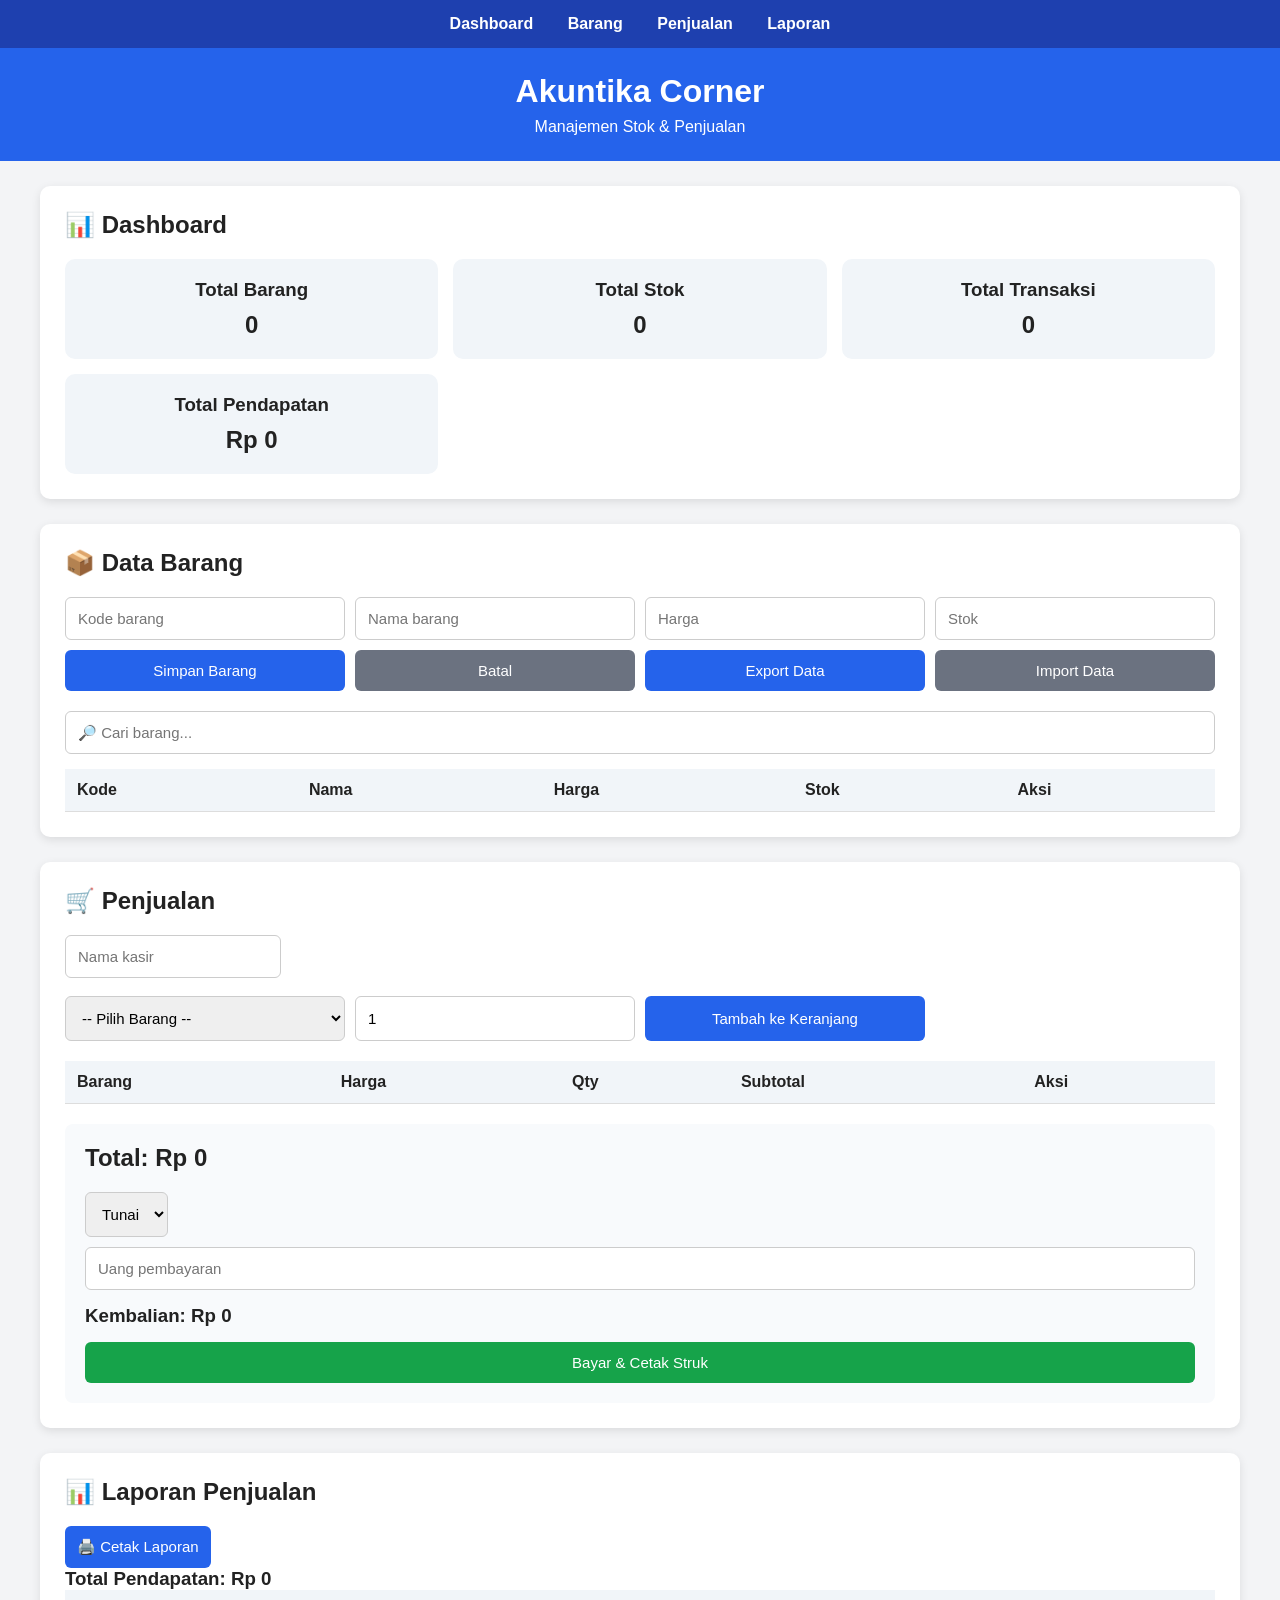
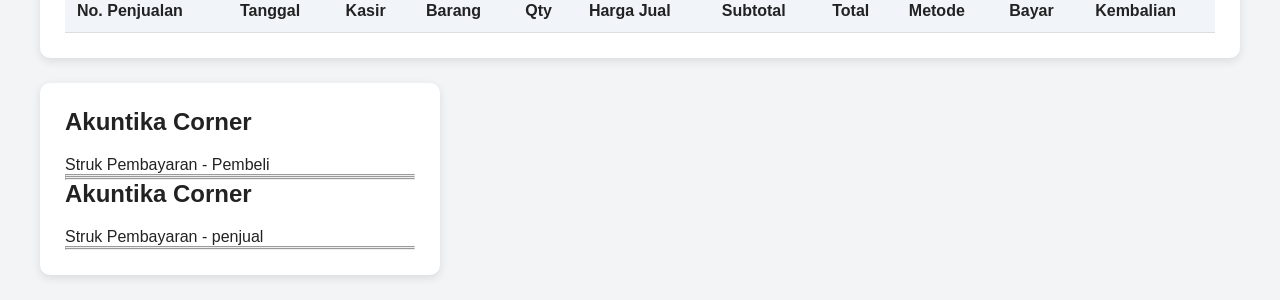
<file: index.html>
<!DOCTYPE html>
<html lang="id">
<head>
    <meta charset="UTF-8">
    <meta name="viewport" content="width=device-width, initial-scale=1.0">
    <title>Aplikasi Kasir Akuntika Corner</title>
    <link rel="stylesheet" href="styles.css">
</head>

<body>
    <nav class="navbar">
        <a href="#dashboard">Dashboard</a>
        <a href="#barang">Barang</a>
        <a href="#penjualan">Penjualan</a>
        <a href="#laporan">Laporan</a>
    </nav>
    
    <header>
        <h1>Akuntika Corner</h1>
        <p>Manajemen Stok & Penjualan</p>
    </header>
    
    <main>

        <section class="card" id="dashboard">
            <h2>📊 Dashboard</h2>
            
            <div class="dashboard">
                
                <div>
                    <h3>Total Barang</h3>
                    <p id="jumlahBarang">0</p>
                </div>
                
                <div>
                    <h3>Total Stok</h3>
                    <p id="totalStok">0</p>
                </div>
                
                
                <div>
                    <h3>Total Transaksi</h3>
                    <p id="jumlahTransaksi">0</p>
                </div>
                
                <div>
                    <h3>Total Pendapatan</h3>
                    <p id="pendapatanDashboard">Rp 0</p>
                </div>
            </div>
        </section>

        <!-- DATA BARANG -->
        <section class="card" id ="barang">
            <h2>📦 Data Barang</h2>

            <div class="form-grid">
                <input type="hidden" id="editIndex">

                <input type="text" id="kodeBarang" placeholder="Kode barang">
                <input type="text" id="namaBarang" placeholder="Nama barang">
                <input type="number" id="hargaBarang" placeholder="Harga">
                <input type="number" id="stokBarang" placeholder="Stok">

                <button onclick="simpanBarang()">Simpan Barang</button>
                <button class="secondary" onclick="resetForm()">Batal</button>
                <button onclick="exportData()">Export Data</button>
                <button class="secondary" onclick="document.getElementById('fileImport').click()">
    Import Data
                </button>

                <input type="file" id="fileImport" accept=".json" style="display: none;" onchange="importData(event)">
            </div>

            <input
                type="text"
                id="cariBarang"
                placeholder="🔎 Cari barang..."
                oninput="tampilkanBarang()"
            >

            <table>
                <thead>
                    <tr>
                        <th>Kode</th>
                        <th>Nama</th>
                        <th>Harga</th>
                        <th>Stok</th>
                        <th>Aksi</th>
                    </tr>
                </thead>

                <tbody id="tabelBarang"></tbody>
            </table>
        </section>


        <!-- PENJUALAN -->
        <section class="card" id="penjualan">
            <h2>🛒 Penjualan</h2>
            <input type="text" id="namaKasir" placeholder="Nama kasir">
            <br>
            <br>

            <div class="form-grid">
                <select id="pilihBarang">
                    <option value="">-- Pilih Barang --</option>
                </select>

            
                <input
                    type="number"
                    id="jumlahBeli"
                    placeholder="Jumlah beli"
                    min="1"
                    value="1"
                >

                <button onclick="tambahKeranjang()">
                    Tambah ke Keranjang
                </button>
            </div>

            <table>
                <thead>
                    <tr>
                        <th>Barang</th>
                        <th>Harga</th>
                        <th>Qty</th>
                        <th>Subtotal</th>
                        <th>Aksi</th>
                    </tr>
                </thead>

                <tbody id="tabelKeranjang"></tbody>
            </table>

                

            <div class="total-box">
                <h2>Total: <span id="totalHarga">Rp 0</span></h2>

                <select id="metodePembayaran" onchange="ubahMetodePembayaran()">
                    <option value="tunai">Tunai</option>
                    <option value="qris">QRIS</option>
                </select>

                <input
                    type="number"
                    id="uangBayar"
                    placeholder="Uang pembayaran"
                    oninput="hitungKembalian()"
                >

                <h3>
                    Kembalian:
                    <span id="kembalian">Rp 0</span>
                </h3>

                <button class="success" onclick="prosesPembayaran()">
                    Bayar & Cetak Struk
                </button>
            </div>
        </section>
        <!-- LAPORAN PENJUALAN -->
        <section class="card" id="laporan">
            <h2>📊 Laporan Penjualan</h2>

            <button onclick="cetakLaporan()">🖨️ Cetak Laporan</button>
            <h3>
                Total Pendapatan:
                <span id="totalPendapatan">Rp 0</span>
            </h3>

            <table>
                <thead>
                    <tr>
                        <th>No. Penjualan</th>
                        <th>Tanggal</th>
                        <th>Kasir</th>
                        <th>Barang</th>
                        <th>Qty</th>
                        <th>Harga Jual</th>
                        <th>Subtotal</th>
                        <th>Total</th>
                        <th>Metode</th>
                        <th>Bayar</th>
                        <th>Kembalian</th>

                    </tr>
                </thead>

                <tbody id="tabelLaporan"></tbody>
            </table>

        </section>


        <!-- STRUK -->
        <section class="card struk-area" id="struk">


            <!-- STRUK PEMBELI --> 
             <div id="strukPembeli">
                 <h2>Akuntika Corner</h2>

                 <p>Struk Pembayaran - Pembeli</p> 
                 <hr> 
                 <div id="isiStruk"></div>
                 <hr> 
                 <div id="detailPembayaran"></div> 
             </div>
            
            <hr class="pemisah-struk">

            <!-- struk penjual -->
             <div id="strukPenjual">

                 <h2>Akuntika Corner</h2>
                 <p>Struk Pembayaran - penjual</p>
                 
                 <hr>
                 
                 <div id="isiStrukPenjual"></div>

                 <hr>
                 <div id="detailPembayaranPenjual"></div>
            </div>


        </section>
        
    </main>
        <script src="scripts.js"></script>
</body>
</html>
</file>
<file: styles.css>
* {
    box-sizing: border-box;
    margin: 0;
    padding: 0;
}

body {
    font-family: Arial, sans-serif;
    background: #f3f4f6;
    color: #222;
}

header {
    background: #2563eb;
    color: white;
    text-align: center;
    padding: 25px;
}

header h1 {
    margin-bottom: 8px;
}

main {
    width: 95%;
    max-width: 1200px;
    margin: 25px auto;
}

.card {
    background: white;
    padding: 25px;
    margin-bottom: 25px;
    border-radius: 10px;
    box-shadow: 0 3px 10px rgba(0,0,0,0.1);
}

.card h2 {
    margin-bottom: 20px;
}

.form-grid {
    display: grid;
    grid-template-columns: repeat(4, 1fr);
    gap: 10px;
    margin-bottom: 20px;
}

input,
select,
button {
    padding: 12px;
    border-radius: 6px;
    border: 1px solid #ccc;
    font-size: 15px;
}

input:focus,
select:focus {
    outline: 2px solid #2563eb;
}

button {
    background: #2563eb;
    color: white;
    border: none;
    cursor: pointer;
}

button:hover {
    opacity: 0.85;
}

.secondary {
    background: #6b7280;
}

.success {
    background: #16a34a;
    width: 100%;
    margin-top: 15px;
}

.danger {
    background: #dc2626;
}

.edit {
    background: #f59e0b;
}

#cariBarang {
    width: 100%;
    margin-bottom: 15px;
}

table {
    width: 100%;
    border-collapse: collapse;
}

th,
td {
    padding: 12px;
    border-bottom: 1px solid #ddd;
    text-align: left;
}

th {
    background: #f1f5f9;
}

.total-box {
    margin-top: 20px;
    padding: 20px;
    background: #f8fafc;
    border-radius: 8px;
}

.total-box input {
    width: 100%;
    margin-top: 10px;
}

.total-box h3 {
    margin-top: 15px;
}

.struk-area {
    max-width: 400px;
  
}

.struk-area h2,
.struk-area p {
    text-align: left;
}

#isiStruk {
    line-height: 1.8;
}

.struk-item {
    display: flex;
    justify-content: space-between;
}
#detailPembayaran p {
    display: flex;
    justify-content: space-between;
}


@media (max-width: 800px) {

    .form-grid {
        grid-template-columns: 1fr;
    }

    table {
        font-size: 13px;
    }

    th,
    td {
        padding: 7px;
    }
}

.navbar {
    background: #1e40af;
    padding: 15px;
    text-align: center;
    position: sticky;
    top: 0;
    z-index: 1000;

}

.navbar a {
    color: white;
    text-decoration: none;
    margin: 0 15px;
    font-weight: bold;
}

.navbar a:hover {
    text-decoration: underline;
}
.dashboard {
    display: grid;
    grid-template-columns: repeat(3, 1fr);
    gap: 15px;
}

.dashboard > div {
    padding: 20px;
    border-radius: 10px;
    background: #f1f5f9;
    text-align: center;
}

.dashboard h3 {
    margin-bottom: 10px;
}

.dashboard p {
    font-size: 24px;
    font-weight: bold;
}
html {
    scroll-behavior: smooth;
}

section {
    scroll-margin-top: 70px;
}

/* =========================
   CETAK STRUK & LAPORAN
   ========================= */

@media print {

   /* =====================
   STRUK
   ===================== */

    body.mode-struk > nav,
    body.mode-struk > header {
        display: none !important;
    }

    body.mode-struk main > section:not(#struk) {
        display: none !important;
    }

    body.mode-struk #struk {
        display: block !important;
        position: absolute;
        top: 0;
        left: 0;
        width: 80mm;
        margin: 0;
        padding: 5mm;
        background: white;
        box-shadow: none;
        page: struk;
    }

    body.mode-struk #strukPembeli,
    body.mode-struk #strukPenjual {
        display: block !important;
    }

    body.mode-struk #strukPembeli {
        page-break-after: always;
        break-after: page;
    }
    /* =====================
   LAPORAN
   ===================== */

    body.mode-laporan > nav,
    body.mode-laporan > header {
        display: none !important;
    }

    body.mode-laporan main > section:not(#laporan) {
        display: none !important;
    }

    body.mode-laporan #laporan {
        display: block !important;
        position: absolute;
        top: 0;
        left: 0;
        width: 100%;
        margin: 0;
        padding: 0;
        background: white;
        box-shadow: none;
    }

    body.mode-laporan #laporan table {
        width: 100%;
        border-collapse: collapse;
        font-size: 8px;
    }

    body.mode-laporan #laporan th,
    body.mode-laporan #laporan td {
        border: 1px solid black;
        padding: 4px;
    }

    @page struk {
        size: 80mm auto;
        margin: 0;
    }

    @page {
        size: A4 landscape;
        margin: 10mm;
    }
}
</file>
